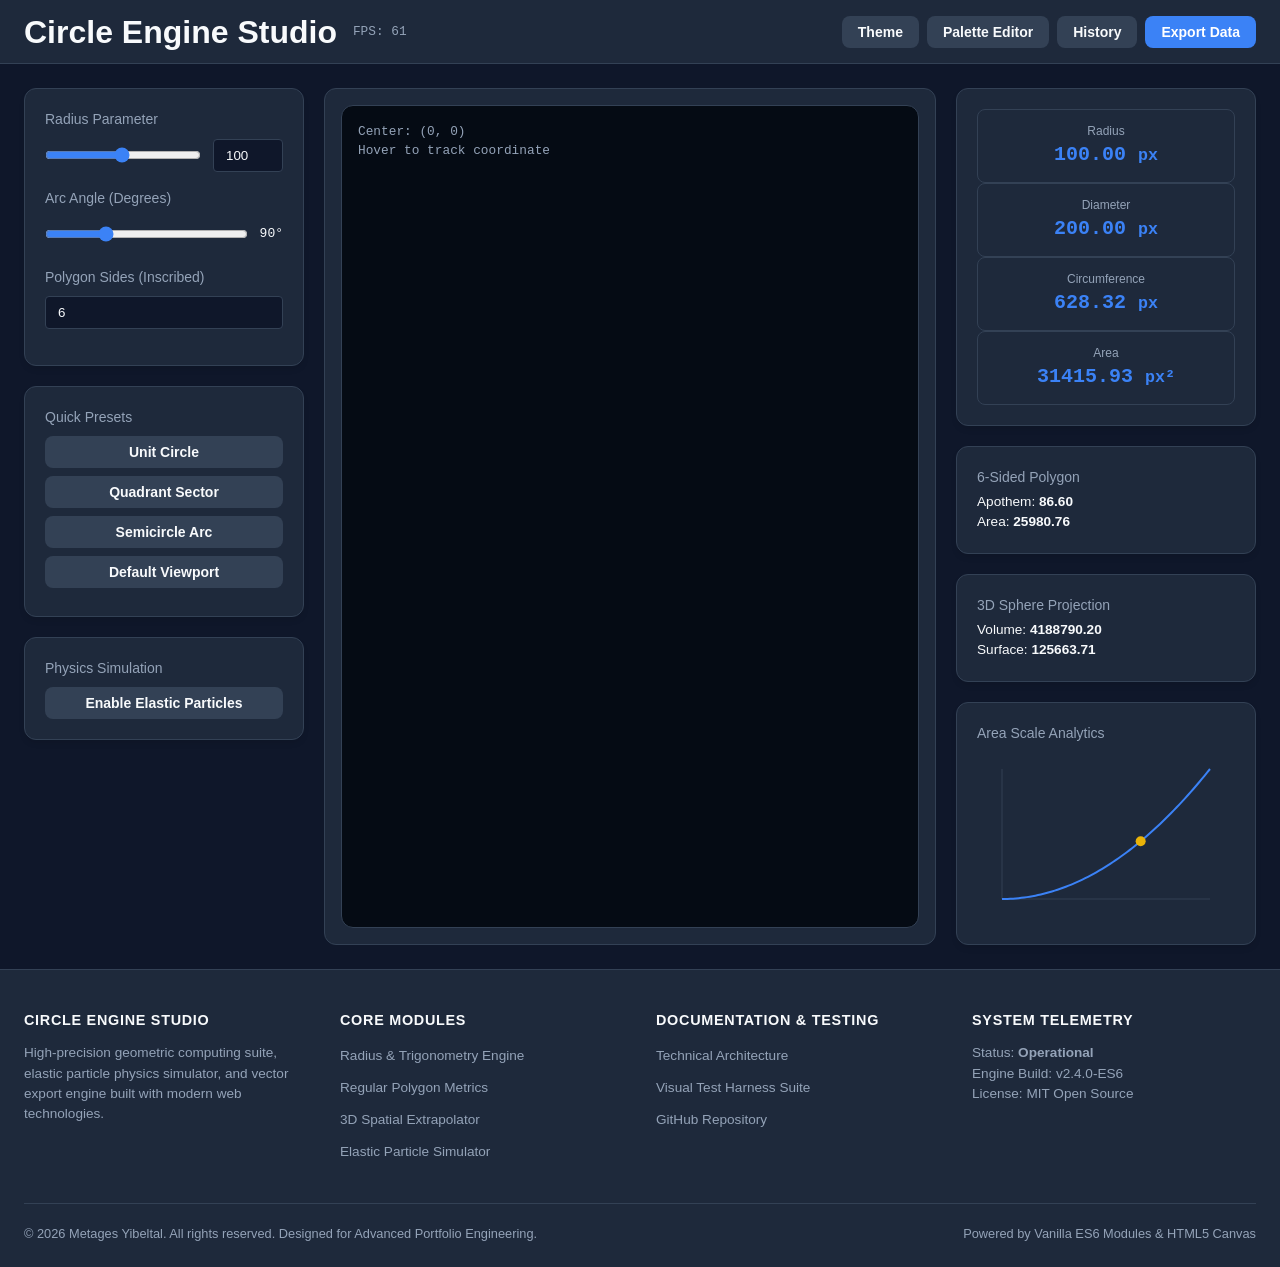
<file: index.html>
<!DOCTYPE html>
<html lang="en">
<head>
    <meta charset="UTF-8">
    <meta name="viewport" content="width=device-width, initial-scale=1.0">
    <title>Circle Engine Studio - Geometric Computing & Vector Suite</title>
    <link rel="stylesheet" href="assets/css/variables.css">
    <link rel="stylesheet" href="assets/css/main.css">
    <link rel="stylesheet" href="assets/css/layout.css">
    <link rel="stylesheet" href="assets/css/controls.css">
    <link rel="stylesheet" href="assets/css/canvas.css">
    <link rel="stylesheet" href="assets/css/charts.css">
    <link rel="stylesheet" href="assets/css/modals.css">
    <link rel="stylesheet" href="assets/css/tooltips.css">
    <link rel="stylesheet" href="assets/css/editor.css">
    <link rel="stylesheet" href="assets/css/themes.css">
</head>
<body>
    <div class="app-container">
        <header class="app-header">
            <div style="display: flex; align-items: center; gap: 1rem;">
                <h1>Circle Engine Studio</h1>
                <span id="fpsCounter" style="font-family: var(--font-mono); font-size: 0.8rem; color: var(--text-secondary);">FPS: --</span>
            </div>
            <div style="display: flex; gap: 0.5rem; flex-wrap: wrap;">
                <button id="themeToggle" class="btn btn-secondary">Theme</button>
                <button id="customThemeBtn" class="btn btn-secondary">Palette Editor</button>
                <button id="historyBtn" class="btn btn-secondary">History</button>
                <button id="exportBtn" class="btn btn-primary">Export Data</button>
            </div>
        </header>

        <main class="app-content">
            <aside class="sidebar-panel">
                <div class="panel-card" id="inputSection"></div>
                <div class="panel-card" id="presetSection"></div>
                <div class="panel-card" id="physicsSection">
                    <div class="control-label" style="margin-bottom: 0.5rem;">Physics Simulation</div>
                    <button id="toggleParticlesBtn" class="btn btn-secondary" style="width: 100%;">Enable Elastic Particles</button>
                </div>
            </aside>

            <section class="viewport-panel">
                <div class="canvas-wrapper" id="canvasContainer">
                    <canvas id="geometryCanvas"></canvas>
                    <div class="canvas-overlay">
                        <div>Center: (0, 0)</div>
                        <div id="cursorCoords">Hover to track coordinate</div>
                    </div>
                </div>
            </section>

            <aside class="sidebar-panel">
                <div class="panel-card" id="metricsDisplay"></div>
                <div class="panel-card" id="polygonDisplay"></div>
                <div class="panel-card" id="geometry3dDisplay"></div>
                <div class="panel-card" id="chartSection"></div>
            </aside>
        </main>

        <footer class="app-footer">
            <div class="footer-grid">
                <div class="footer-col">
                    <h4>Circle Engine Studio</h4>
                    <p style="font-size: 0.85rem; color: var(--text-secondary); line-height: 1.5;">
                        High-precision geometric computing suite, elastic particle physics simulator, and vector export engine built with modern web technologies.
                    </p>
                </div>
                <div class="footer-col">
                    <h4>Core Modules</h4>
                    <ul>
                        <li><a href="#inputSection">Radius & Trigonometry Engine</a></li>
                        <li><a href="#polygonDisplay">Regular Polygon Metrics</a></li>
                        <li><a href="#geometry3dDisplay">3D Spatial Extrapolator</a></li>
                        <li><a href="#physicsSection">Elastic Particle Simulator</a></li>
                    </ul>
                </div>
                <div class="footer-col">
                    <h4>Documentation & Testing</h4>
                    <ul>
                        <li><a href="README.md" target="_blank">Technical Architecture</a></li>
                        <li><a href="tests/index.html" target="_blank">Visual Test Harness Suite</a></li>
                        <li><a href="https://github.com/Yetemare-Yibeltal/Circle-Engine-Studio" target="_blank">GitHub Repository</a></li>
                    </ul>
                </div>
                <div class="footer-col">
                    <h4>System Telemetry</h4>
                    <p style="font-size: 0.85rem; color: var(--text-secondary);">
                        Status: <span style="color: var(--pass-color); font-weight: 600;">Operational</span><br>
                        Engine Build: v2.4.0-ES6<br>
                        License: MIT Open Source
                    </p>
                </div>
            </div>
            <div class="footer-bottom">
                <div>&copy; 2026 Metages Yibeltal. All rights reserved. Designed for Advanced Portfolio Engineering.</div>
                <div>Powered by Vanilla ES6 Modules & HTML5 Canvas</div>
            </div>
        </footer>
    </div>

    <script type="module" src="assets/js/app.js"></script>
</body>
</html>
</file>
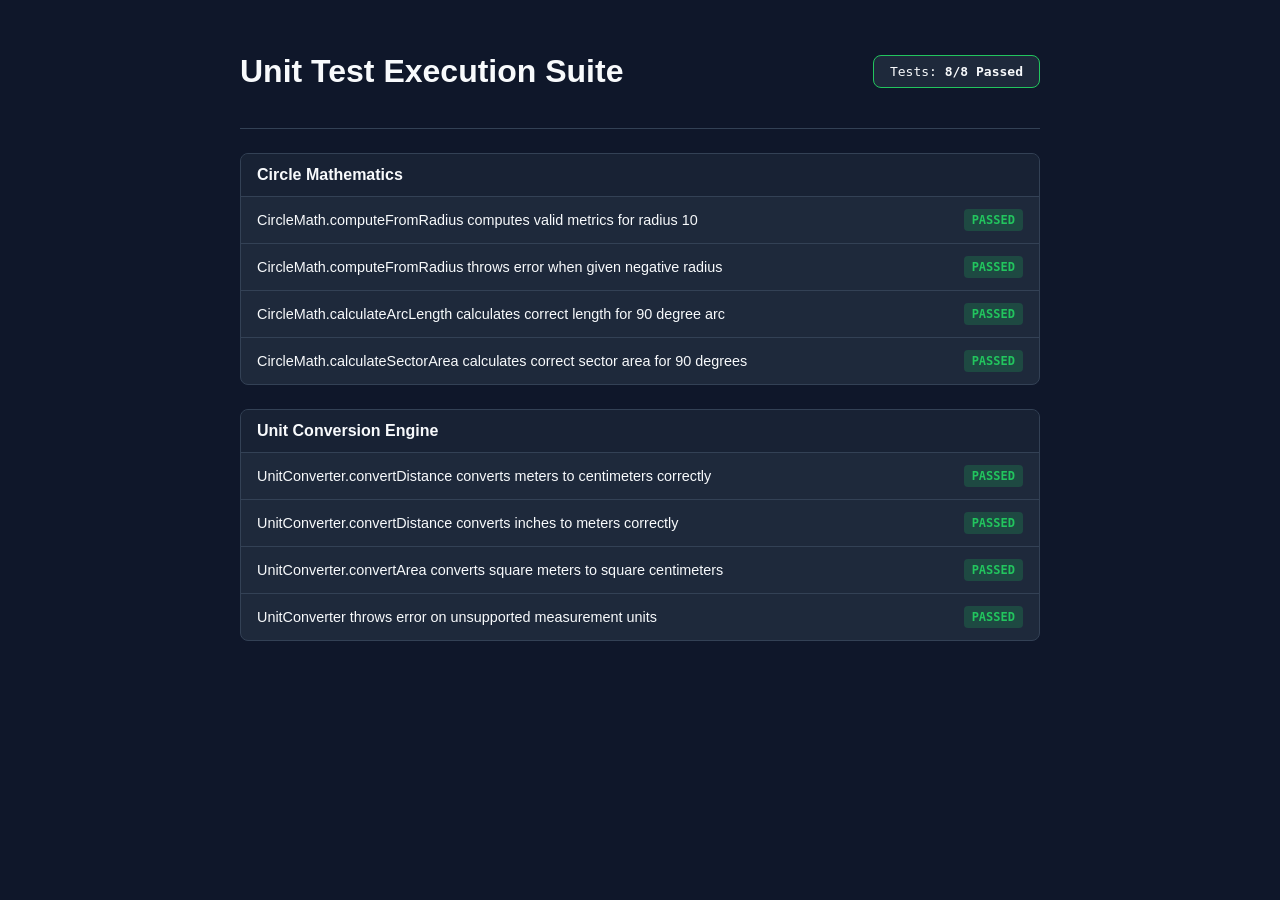
<file: tests/index.html>
<!DOCTYPE html>
<html lang="en">
<head>
    <meta charset="UTF-8">
    <meta name="viewport" content="width=device-width, initial-scale=1.0">
    <title>Circle Engine - Test Suite Harness</title>
    <style>
        :root {
            --bg-dark: #0f172a;
            --card-bg: #1e293b;
            --text-main: #f8fafc;
            --text-sub: #94a3b8;
            --pass-color: #22c55e;
            --fail-color: #ef4444;
            --border: #334155;
        }

        body {
            font-family: -apple-system, BlinkMacSystemFont, "Segoe UI", Roboto, sans-serif;
            background-color: var(--bg-dark);
            color: var(--text-main);
            margin: 0;
            padding: 2rem;
        }

        .harness-container {
            max-width: 800px;
            margin: 0 auto;
        }

        .header {
            display: flex;
            justify-content: space-between;
            align-items: center;
            border-bottom: 1px solid var(--border);
            padding-bottom: 1rem;
            margin-bottom: 1.5rem;
        }

        .summary-badge {
            background-color: var(--card-bg);
            border: 1px solid var(--border);
            padding: 0.5rem 1rem;
            border-radius: 8px;
            font-family: monospace;
        }

        .suite-card {
            background-color: var(--card-bg);
            border: 1px solid var(--border);
            border-radius: 8px;
            margin-bottom: 1.5rem;
            overflow: hidden;
        }

        .suite-title {
            padding: 0.75rem 1rem;
            background-color: #182234;
            font-weight: 600;
            border-bottom: 1px solid var(--border);
        }

        .test-item {
            display: flex;
            justify-content: space-between;
            align-items: center;
            padding: 0.75rem 1rem;
            border-bottom: 1px solid var(--border);
            font-size: 0.9rem;
        }

        .test-item:last-child {
            border-bottom: none;
        }

        .status-pill {
            padding: 0.25rem 0.5rem;
            border-radius: 4px;
            font-size: 0.75rem;
            font-weight: 700;
            font-family: monospace;
        }

        .status-PASSED {
            background-color: rgba(34, 197, 94, 0.2);
            color: var(--pass-color);
        }

        .status-FAILED {
            background-color: rgba(239, 68, 68, 0.2);
            color: var(--fail-color);
        }

        .error-message {
            color: var(--fail-color);
            font-family: monospace;
            font-size: 0.8rem;
            margin-top: 0.25rem;
        }
    </style>
</head>
<body>
    <div class="harness-container">
        <header class="header">
            <h1>Unit Test Execution Suite</h1>
            <div id="summaryBadge" class="summary-badge">Running suite...</div>
        </header>

        <main id="testResultsContainer"></main>
    </div>

    <script type="module">
        import { executeAllSuites } from './testRunner.js';

        document.addEventListener('DOMContentLoaded', () => {
            const summary = executeAllSuites();
            const summaryBadge = document.getElementById('summaryBadge');
            const container = document.getElementById('testResultsContainer');

            summaryBadge.innerHTML = `Tests: <strong>${summary.passed}/${summary.total} Passed</strong>`;
            summaryBadge.style.borderColor = summary.failed > 0 ? 'var(--fail-color)' : 'var(--pass-color)';

            container.innerHTML = summary.details.map(suite => `
                <div class="suite-card">
                    <div class="suite-title">${suite.suite}</div>
                    <div>
                        ${suite.tests.map(test => `
                            <div class="test-item">
                                <div>
                                    <div>${test.name}</div>
                                    ${test.error ? `<div class="error-message">${test.error}</div>` : ''}
                                </div>
                                <span class="status-pill status-${test.status}">${test.status}</span>
                            </div>
                        `).join('')}
                    </div>
                </div>
            `).join('');
        });
    </script>
</body>
</html>
</file>
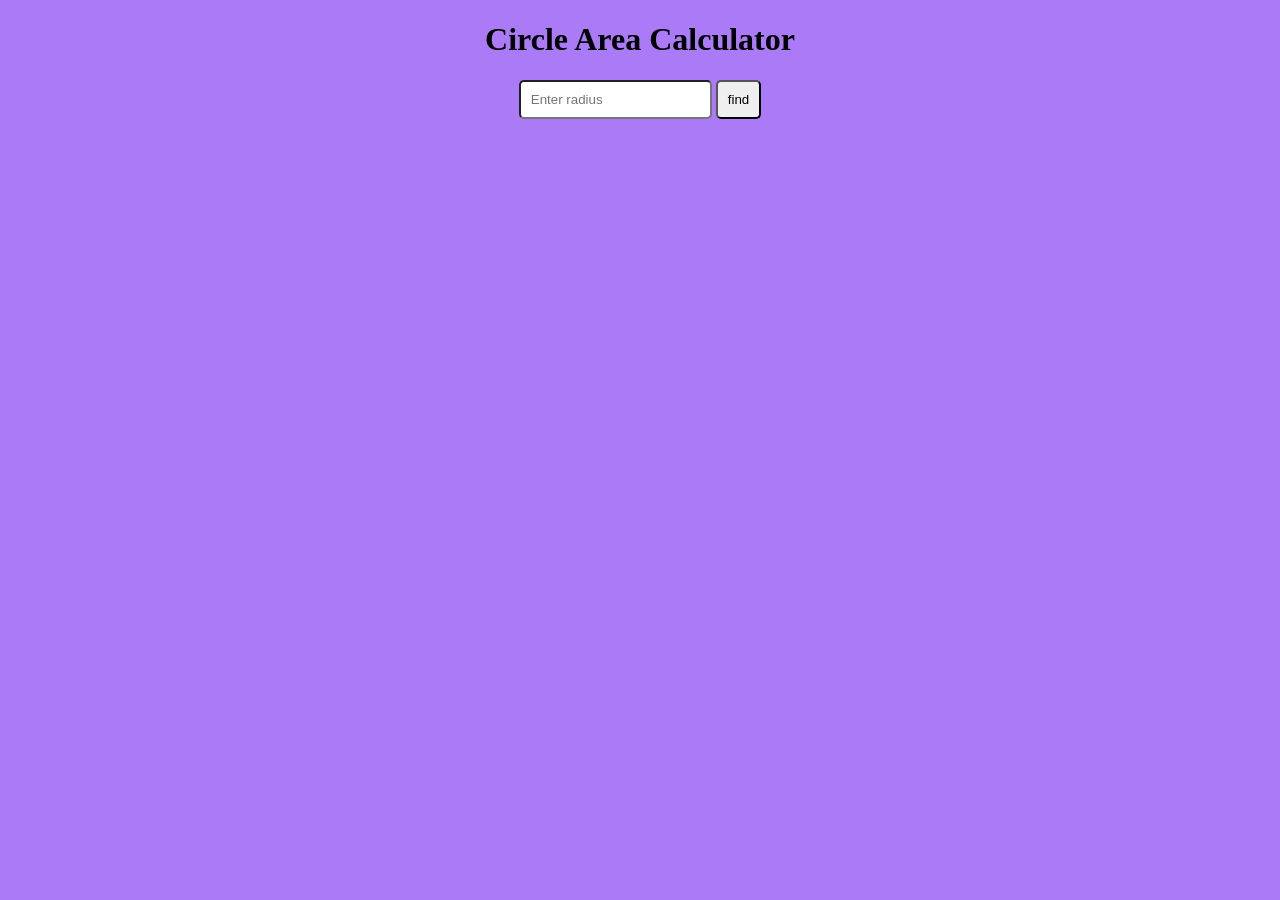
<file: circleArea.html>
<!DOCTYPE html>
<html lang="en">
<head>
  <meta charset="UTF-8">
  <meta name="viewport" content="width=device-width, initial-scale=1.0">
  <title>modern javascript document object model</title>
<style>
  body{
  background-color:#aa7af7;
  }
  h1{
    text-align: center;
    color:black;
  }
  input{
    padding:10px;
    border-radius: 5px;
  }
  button{
    padding:10px;
    border-radius: 5px;
  }
  div{
    text-align: center;
  }
  p{
    color:rgb(0, 255, 17);
  }
</style>
</head>
<body>
  <div class="div">
<h1>Circle Area Calculator</h1>
<label for=""></label>
  <input placeholder="Enter radius">
  <button>find</button>
<p id="result" ></p>
</div>
  <script>

    const input = document.querySelector('input')
    const button = document.querySelector('button')

    button.addEventListener('click',()=>{
  let radius = Number(input.value)
  let area =Math.round(Math.PI * radius **2);
let p = document.querySelector('#result')
if(radius==0){
p.textContent='please fill the input with number!!'
}
else{
  p.textContent= `the area of circle is ${area} square meter.`
}
    })
  
  </script>
</body>
</html>
</file>
<file: assets/css/variables.css>
:root {
  --primary-color: #3b82f6;
  --primary-hover: #2563eb;
  --secondary-color: #64748b;
  --bg-main: #0f172a;
  --bg-card: #1e293b;
  --bg-sidebar: #182234;
  --text-primary: #f8fafc;
  --text-secondary: #94a3b8;
  --border-color: #334155;
  --accent-glow: rgba(59, 130, 246, 0.25);

  --font-main: -apple-system, BlinkMacSystemFont, 'Segoe UI', Roboto, sans-serif;
  --font-mono: 'Fira Code', monospace;

  --radius-sm: 4px;
  --radius-md: 8px;
  --radius-lg: 12px;

  --transition-fast: 0.15s ease;
  --transition-normal: 0.25s ease;
}
</file>
<file: assets/css/main.css>
* {
  box-sizing: border-box;
  margin: 0;
  padding: 0;
}

body {
  font-family: var(--font-main);
  background-color: var(--bg-main);
  color: var(--text-primary);
  line-height: 1.5;
  min-height: 100vh;
  overflow-x: hidden;
}

button {
  cursor: pointer;
  border: none;
  outline: none;
  font-family: inherit;
  border-radius: var(--radius-md);
  transition: background-color var(--transition-fast);
}

input,
select {
  font-family: inherit;
  border-radius: var(--radius-sm);
  border: 1px solid var(--border-color);
  background-color: var(--bg-main);
  color: var(--text-primary);
  padding: 0.5rem 0.75rem;
}

input:focus,
select:focus {
  outline: 2px solid var(--primary-color);
}
</file>
<file: assets/css/layout.css>
:root {
  --header-height: 64px;
  --footer-height: auto;
}

.app-container {
  display: flex;
  flex-direction: column;
  min-height: 100vh;
  background-color: var(--bg-main);
  color: var(--text-primary);
}

.app-header {
  height: var(--header-height);
  background-color: var(--bg-card);
  border-bottom: 1px solid var(--border-color);
  display: flex;
  justify-content: space-between;
  align-items: center;
  padding: 0 1.5rem;
  position: sticky;
  top: 0;
  z-index: 100;
}

.app-content {
  display: grid;
  grid-template-columns: 280px 1fr 300px;
  gap: 1.25rem;
  padding: 1.5rem;
  flex: 1;
  max-width: 1600px;
  margin: 0 auto;
  width: 100%;
  box-sizing: border-box;
}

.sidebar-panel {
  display: flex;
  flex-direction: column;
  gap: 1.25rem;
}

.panel-card {
  background-color: var(--bg-card);
  border: 1px solid var(--border-color);
  border-radius: var(--radius-lg);
  padding: 1.25rem;
  box-shadow: 0 4px 6px -1px rgba(0, 0, 0, 0.1);
}

.viewport-panel {
  display: flex;
  flex-direction: column;
  justify-content: center;
  align-items: center;
  background-color: var(--bg-card);
  border: 1px solid var(--border-color);
  border-radius: var(--radius-lg);
  padding: 1rem;
  min-height: 450px;
}

/* Formal Multi-Column Footer */
.app-footer {
  background-color: var(--bg-card);
  border-top: 1px solid var(--border-color);
  padding: 2.5rem 1.5rem 1.5rem;
  margin-top: auto;
}

.footer-grid {
  max-width: 1400px;
  margin: 0 auto;
  display: grid;
  grid-template-columns: repeat(auto-fit, minmax(220px, 1fr));
  gap: 2rem;
  margin-bottom: 2rem;
}

.footer-col h4 {
  font-size: 0.9rem;
  color: var(--text-primary);
  margin-bottom: 0.75rem;
  text-transform: uppercase;
  letter-spacing: 0.05em;
}

.footer-col ul {
  list-style: none;
  padding: 0;
  margin: 0;
}

.footer-col ul li {
  margin-bottom: 0.5rem;
}

.footer-col ul li a {
  color: var(--text-secondary);
  text-decoration: none;
  font-size: 0.85rem;
  transition: color 0.2s ease;
}

.footer-col ul li a:hover {
  color: var(--primary-color);
}

.footer-bottom {
  max-width: 1400px;
  margin: 0 auto;
  border-top: 1px solid var(--border-color);
  padding-top: 1.25rem;
  display: flex;
  justify-content: space-between;
  align-items: center;
  flex-wrap: wrap;
  gap: 1rem;
  font-size: 0.8rem;
  color: var(--text-secondary);
}

/* Responsive Media Query Breakpoints */
@media (max-width: 1200px) {
  .app-content {
    grid-template-columns: 260px 1fr;
  }
  .sidebar-panel:last-child {
    grid-column: span 2;
    display: grid;
    grid-template-columns: repeat(2, 1fr);
  }
}

@media (max-width: 768px) {
  .app-header {
    padding: 0 1rem;
    flex-direction: column;
    height: auto;
    gap: 0.5rem;
    padding-top: 0.75rem;
    padding-bottom: 0.75rem;
  }
  .app-content {
    grid-template-columns: 1fr;
    padding: 1rem;
  }
  .sidebar-panel:last-child {
    grid-column: span 1;
    display: flex;
    flex-direction: column;
  }
  .footer-bottom {
    flex-direction: column;
    text-align: center;
  }
}
</file>
<file: assets/css/controls.css>
.control-group {
  display: flex;
  flex-direction: column;
  gap: 0.5rem;
  margin-bottom: 1rem;
}

.control-label {
  font-size: 0.875rem;
  color: var(--text-secondary);
  font-weight: 500;
}

.input-slider-wrapper {
  display: flex;
  align-items: center;
  gap: 0.75rem;
}

.range-input {
  flex: 1;
  accent-color: var(--primary-color);
}

.btn {
  padding: 0.5rem 1rem;
  font-size: 0.875rem;
  font-weight: 600;
}

.btn-primary {
  background-color: var(--primary-color);
  color: #ffffff;
}

.btn-primary:hover {
  background-color: var(--primary-hover);
}

.btn-secondary {
  background-color: var(--border-color);
  color: var(--text-primary);
}

.btn-secondary:hover {
  background-color: var(--secondary-color);
}
</file>
<file: assets/css/canvas.css>
.canvas-wrapper {
  flex: 1;
  position: relative;
  background-color: #050b14;
  border: 1px solid var(--border-color);
  border-radius: var(--radius-lg);
  overflow: hidden;
}

#geometryCanvas {
  width: 100%;
  height: 100%;
  display: block;
}

.canvas-overlay {
  position: absolute;
  top: 1rem;
  left: 1rem;
  pointer-events: none;
  font-family: var(--font-mono);
  font-size: 0.8rem;
  color: var(--text-secondary);
}
</file>
<file: assets/css/charts.css>
.metrics-grid {
  display: grid;
  grid-template-columns: repeat(4, 1fr);
  gap: 0.75rem;
}

.metric-card {
  background-color: var(--bg-card);
  border: 1px solid var(--border-color);
  padding: 0.75rem;
  border-radius: var(--radius-md);
  text-align: center;
}

.metric-value {
  font-size: 1.25rem;
  font-weight: 700;
  font-family: var(--font-mono);
  color: var(--primary-color);
}

.metric-label {
  font-size: 0.75rem;
  color: var(--text-secondary);
}

.chart-container {
  width: 100%;
  height: 180px;
}
</file>
<file: assets/css/modals.css>
.modal-backdrop {
  position: fixed;
  top: 0;
  left: 0;
  width: 100vw;
  height: 100vh;
  background-color: rgba(15, 23, 42, 0.75);
  backdrop-filter: blur(4px);
  display: flex;
  justify-content: center;
  align-items: center;
  z-index: 1000;
  transition: opacity var(--transition-fast);
}

.modal-backdrop.hidden {
  display: none;
  pointer-events: none;
}

.modal-card {
  background-color: var(--bg-card);
  border: 1px solid var(--border-color);
  border-radius: var(--radius-lg);
  width: 100%;
  max-width: 480px;
  padding: 1.5rem;
  box-shadow: 0 20px 25px -5px rgba(0, 0, 0, 0.5),
    0 8px 10px -6px rgba(0, 0, 0, 0.5);
}

.modal-header {
  display: flex;
  justify-content: space-between;
  align-items: center;
  margin-bottom: 1rem;
  border-bottom: 1px solid var(--border-color);
  padding-bottom: 0.75rem;
}

.modal-header h3 {
  font-size: 1.125rem;
  color: var(--text-primary);
}

.modal-close-btn {
  background: transparent;
  color: var(--text-secondary);
  font-size: 1.5rem;
  line-height: 1;
  padding: 0.25rem 0.5rem;
}

.modal-close-btn:hover {
  color: var(--text-primary);
}

.modal-body {
  color: var(--text-primary);
  font-size: 0.95rem;
}
</file>
<file: assets/css/tooltips.css>
.canvas-tooltip {
  position: absolute;
  padding: 0.4rem 0.75rem;
  background: rgba(15, 23, 42, 0.9);
  color: var(--text-primary);
  border: 1px solid var(--primary-color);
  border-radius: var(--radius-sm);
  font-size: 0.75rem;
  font-family: var(--font-mono);
  pointer-events: none;
  transform: translate(-50%, -120%);
  box-shadow: 0 4px 12px rgba(0, 0, 0, 0.4);
  z-index: 100;
  transition: opacity 0.15s ease, transform 0.15s ease;
}

.canvas-tooltip.hidden {
  opacity: 0;
  transform: translate(-50%, -100%);
}
</file>
<file: assets/css/editor.css>
.theme-editor-panel {
  display: grid;
  grid-template-columns: repeat(2, 1fr);
  gap: 0.75rem;
  padding: 1rem 0;
}

.color-picker-group {
  display: flex;
  flex-direction: column;
  gap: 0.25rem;
}

.color-picker-group label {
  font-size: 0.75rem;
  color: var(--text-secondary);
}

.color-input {
  width: 100%;
  height: 36px;
  border-radius: var(--radius-sm);
  border: 1px solid var(--border-color);
  background: var(--bg-main);
  cursor: pointer;
}
</file>
<file: assets/css/themes.css>
body.theme-light {
  --bg-main: #f8fafc;
  --bg-card: #ffffff;
  --bg-sidebar: #f1f5f9;
  --text-primary: #0f172a;
  --text-secondary: #475569;
  --border-color: #e2e8f0;
}

body.theme-light .canvas-wrapper {
  background-color: #ffffff;
}
</file>
